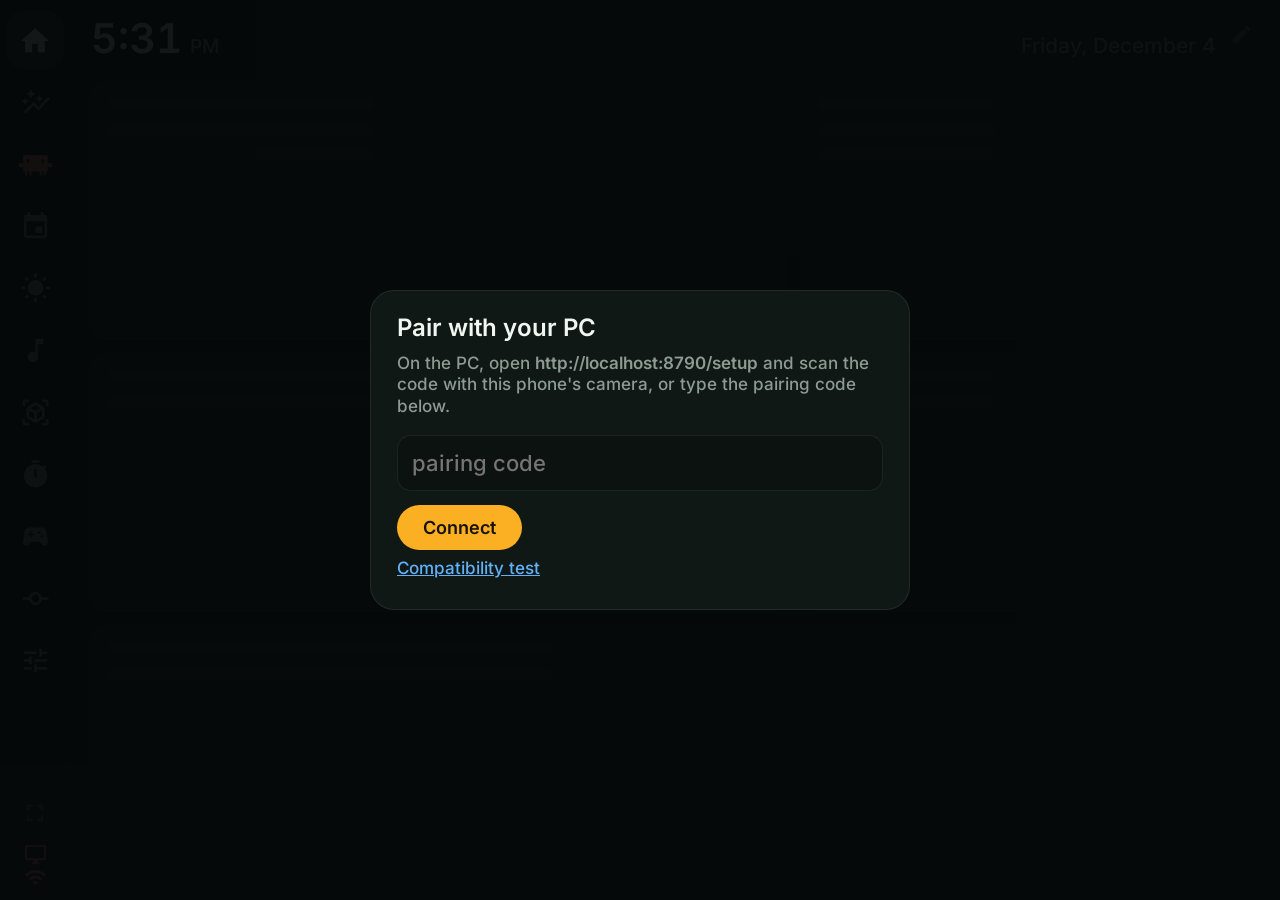
<file: companion/deskhub/web/index.html>
<!doctype html>
<html lang="en">
<head>
<meta charset="utf-8">
<title>DeskHub</title>
<meta name="viewport" content="width=device-width, initial-scale=1, maximum-scale=1, user-scalable=no">
<meta name="mobile-web-app-capable" content="yes">
<meta name="theme-color" content="#080b0c">
<link rel="stylesheet" href="app.css">
</head>
<body data-nav="left" class="motion-full">
<div id="app">
  <nav id="nav">
    <div id="navbtns"><div id="pill"></div></div>
    <button id="fsbtn" aria-label="Fullscreen"><span class="mi">fullscreen</span></button>
    <div id="link" class="connecting"><span class="mi">desktop_windows</span><span class="mi">wifi</span></div>
  </nav>
  <main id="stage"></main>

  <div id="toast"><span class="spin"></span><span id="toast-text">Connecting</span></div>

  <div id="alertcard">
    <div class="logo-tile" id="alert-logo"></div>
    <div class="grow"><div class="cap" id="alert-project" style="color:var(--amber);letter-spacing:.04em;text-transform:none;font-size:.78rem"></div>
      <div id="alert-title" class="ell" style="font-size:1rem;font-weight:500"></div></div>
    <button class="cbtn" id="alert-dismiss" aria-label="Dismiss"><span class="mi">close</span></button>
    <button class="cbtn amber" id="alert-focus" aria-label="Show on the PC"><span class="mi">open_in_new</span></button>
  </div>

  <div id="pair" class="overlay">
    <div class="box">
      <h2>Pair with your PC</h2>
      <p id="pair-text">On the PC, open <b>http://localhost:8790/setup</b> and scan the code with this phone's camera,
        or type the pairing code below.</p>
      <input id="pair-code" type="text" autocomplete="off" autocapitalize="off" spellcheck="false" placeholder="pairing code">
      <button id="pair-go" class="btn">Connect</button>
      <p><a href="compat">Compatibility test</a></p>
    </div>
  </div>
  <div id="fsask" class="overlay top">
    <div class="box">
      <h2>Use fullscreen?</h2>
      <p>The browser's address bar takes space from the dashboard. Fullscreen gives every card its full size.</p>
      <div class="link-row">
        <button id="fsask-go" class="btn">Go fullscreen</button>
        <button id="fsask-later" class="btn ghost">Not now</button>
        <button id="fsask-never" class="btn ghost">Don't ask again</button>
      </div>
    </div>
  </div>
  <div id="sleep" class="overlay"><div id="sleep-clock"></div></div>
  <div id="boot"><div class="boot-ring"></div><div class="boot-word">DESKHUB</div><div class="boot-text" id="boot-text">Connecting to your PC</div></div>
  <div id="dim"></div>
</div>
<script src="ui.js"></script>
<script src="app.js"></script>
<script src="pages.js"></script>
<script src="devices.js"></script>
<script src="homeedit.js"></script>
<script>if (/[?&]demo=1/.test(location.search)) { document.write('<script src="demo.js"><\/script>'); }</script>
<script>DH.start();</script>
</body>
</html>
</file>
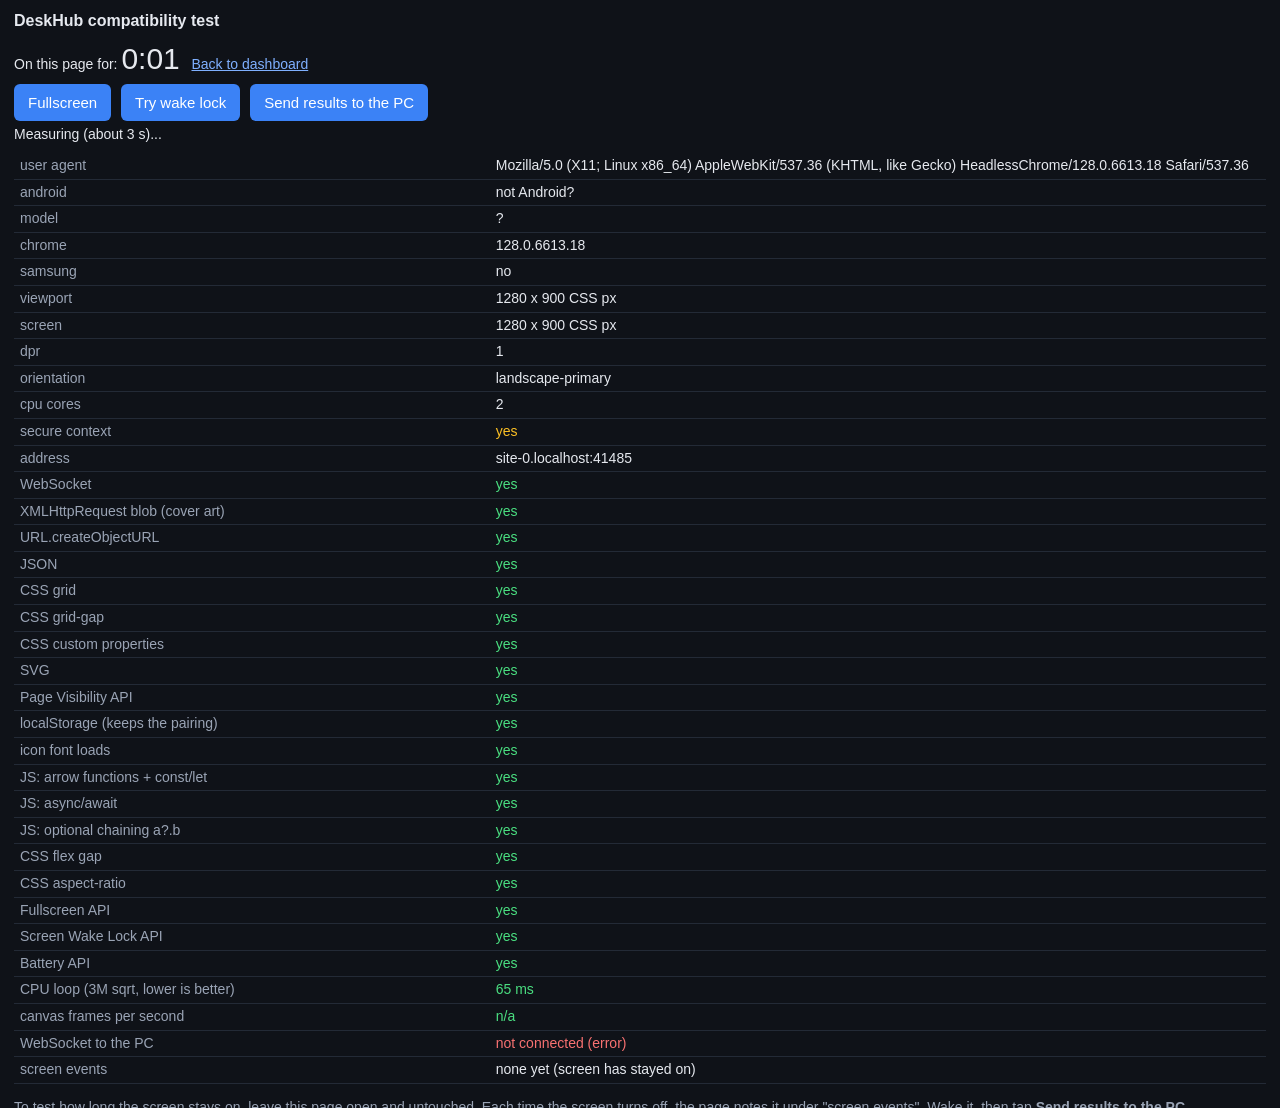
<file: companion/deskhub/web/compat.html>
<!doctype html>
<html lang="en">
<head>
<meta charset="utf-8">
<title>DeskHub compatibility test</title>
<meta name="viewport" content="width=device-width, initial-scale=1">
<style>
  @font-face { font-family: 'Material Icons'; src: url(fonts/MaterialIcons-Regular.ttf) format('truetype'); }
  html, body { margin: 0; background: #0f1218; color: #e6e9ef; font: 14px/1.4 sans-serif; }
  body { padding: 10px 14px 30px; }
  h1 { font-size: 16px; margin: 0 0 6px; }
  button { font-size: 15px; padding: 10px 14px; margin: 4px 6px 4px 0; border: 0; border-radius: 6px; background: #3b82f6; color: #fff; }
  table { border-collapse: collapse; width: 100%; margin-top: 8px; }
  td { padding: 3px 6px; border-bottom: 1px solid #232a36; vertical-align: top; word-break: break-word; }
  td:first-child { color: #9aa4b5; width: 38%; }
  .ok { color: #4ade80; } .no { color: #f87171; } .meh { color: #fbbf24; }
  #big { font-size: 30px; font-variant-numeric: tabular-nums; }
  a { color: #7fb0ff; }
</style>
</head>
<body>
<h1>DeskHub compatibility test</h1>
<div>On this page for: <span id="big">0:00</span> &nbsp; <a href="/">Back to dashboard</a></div>
<div>
  <button id="fs">Fullscreen</button>
  <button id="wl">Try wake lock</button>
  <button id="send">Send results to the PC</button>
</div>
<div id="status">Starting...</div>
<table id="out"></table>
<p style="color:#9aa4b5">To test how long the screen stays on, leave this page open and untouched. Each time the screen
turns off, the page notes it under "screen events". Wake it, then tap <b>Send results to the PC</b>.</p>
<span id="icon" style="font-family:'Material Icons';font-size:24px;position:absolute;left:-999px">home</span>

<script>
// ES5 only on purpose: this page has to run on very old browsers to tell you they are old.
(function () {
  var report = {}, rows = [], cpuMs = null, fps = null, t0 = Date.now(), vis = [];
  var ws = { opened: false, msgs: 0, first: '', maxGap: 0, last: 0, closes: 0, denied: false, authed: false, err: '' };
  var ua = navigator.userAgent;
  function m(re) { var r = re.exec(ua); return r ? r[1] : null; }
  function add(k, v, cls) { report[k] = v; rows.push([k, String(v), cls || '']); }
  function can(code) { try { new Function(code); return true; } catch (e) { return false; } }
  function css(p, v) { return !!(window.CSS && CSS.supports && CSS.supports(p, v)); }
  function yn(k, ok, important) { add(k, ok ? 'yes' : 'NO', ok ? 'ok' : (important ? 'no' : 'meh')); }
  function esc(s) { return s.replace(/&/g, '&amp;').replace(/</g, '&lt;'); }
  function status(t) { document.getElementById('status').textContent = t; }
  function token() { try { return localStorage.getItem('dh_token') || ''; } catch (e) { return ''; } }

  var iconOk = null;
  try {
    if (document.fonts && document.fonts.load) {
      document.fonts.load('24px "Material Icons"').then(function (f) { iconOk = f.length > 0; collect(); render(); },
                                                         function () { iconOk = false; collect(); render(); });
    }
  } catch (e) { iconOk = false; }

  function collect() {
    rows = []; report = {};
    add('user agent', ua);
    add('android', m(/Android ([\d.]+)/) || 'not Android?');
    add('model', m(/; (SM-[A-Z0-9]+)/) || m(/; ([^;)]+) Build/) || '?');
    add('chrome', m(/Chrome\/([\d.]+)/) || 'none');
    add('samsung', m(/SamsungBrowser\/([\d.]+)/) || 'no');
    add('viewport', window.innerWidth + ' x ' + window.innerHeight + ' CSS px');
    add('screen', screen.width + ' x ' + screen.height + ' CSS px');
    add('dpr', window.devicePixelRatio);
    add('orientation', (screen.orientation && screen.orientation.type) || (window.innerWidth > window.innerHeight ? 'landscape' : 'portrait'));
    add('cpu cores', navigator.hardwareConcurrency || '?');
    add('secure context', window.isSecureContext ? 'yes' : 'no (normal over http)', 'meh');
    add('address', location.host);

    yn('WebSocket', 'WebSocket' in window, true);
    yn('XMLHttpRequest blob (cover art)', (function () { try { var x = new XMLHttpRequest(); x.responseType = 'blob'; return x.responseType === 'blob'; } catch (e) { return false; } })(), true);
    yn('URL.createObjectURL', !!((window.URL || window.webkitURL) && (window.URL || window.webkitURL).createObjectURL), true);
    yn('JSON', 'JSON' in window, true);
    yn('CSS grid', css('display', 'grid'), true);
    yn('CSS grid-gap', css('grid-gap', '4px'), true);
    yn('CSS custom properties', css('--a', '1'), true);
    yn('SVG', !!document.createElementNS && !!document.createElementNS('http://www.w3.org/2000/svg', 'svg').createSVGRect, true);
    yn('Page Visibility API', typeof document.hidden !== 'undefined', true);
    yn('localStorage (keeps the pairing)', (function () { try { localStorage.setItem('p', '1'); return true; } catch (e) { return false; } })(), true);
    if (iconOk !== null) { yn('icon font loads', iconOk, true); }
    yn('JS: arrow functions + const/let', can('const f = (a) => a; let b = 1;'), false);
    yn('JS: async/await', can('async function f(){ await 1; }'), false);
    yn('JS: optional chaining a?.b', can('var a = {}; return a?.b;'), false);
    yn('CSS flex gap', css('gap', '4px'), false);
    yn('CSS aspect-ratio', css('aspect-ratio', '1 / 1'), false);
    yn('Fullscreen API', !!(document.documentElement.requestFullscreen || document.documentElement.webkitRequestFullscreen), false);
    yn('Screen Wake Lock API', 'wakeLock' in navigator, false);
    yn('Battery API', 'getBattery' in navigator, false);
    if (cpuMs !== null) {
      add('CPU loop (3M sqrt, lower is better)', cpuMs + ' ms', cpuMs > 1500 ? 'meh' : 'ok');
      add('canvas frames per second', fps === null ? 'n/a' : fps, fps !== null && fps < 20 ? 'meh' : 'ok');
    }
    add('WebSocket to the PC', ws.opened ? (ws.authed ? 'works, paired, ' + ws.msgs + ' messages, longest gap ' + ws.maxGap + ' ms'
                                                        : ws.denied ? 'works, but not paired (open the pairing address first)' : 'connected')
                                         : 'not connected ' + ws.err, ws.opened ? 'ok' : 'no');
    add('screen events', vis.length ? vis.join(' | ') : 'none yet (screen has stayed on)');
    report.websocket = { opened: ws.opened, authed: ws.authed, denied: ws.denied, messages: ws.msgs, longestGapMs: ws.maxGap };
    report.screenEvents = vis; report.secondsOnPage = Math.round((Date.now() - t0) / 1000);
    if (cpuMs !== null) { report.cpuLoopMs = cpuMs; report.canvasFps = fps; }
  }
  function render() {
    var html = '';
    for (var i = 0; i < rows.length; i++) { html += '<tr><td>' + esc(rows[i][0]) + '</td><td class="' + rows[i][2] + '">' + esc(rows[i][1]) + '</td></tr>'; }
    document.getElementById('out').innerHTML = html;
  }

  function cpuBench() { var t = Date.now(), x = 0; for (var i = 0; i < 3000000; i++) { x += Math.sqrt(i) % 3; } return Date.now() - t; }
  function fpsBench(done) {
    var raf = window.requestAnimationFrame || window.webkitRequestAnimationFrame;
    if (!raf) { done(null); return; }
    var c = document.createElement('canvas'); c.width = 380; c.height = 180;
    var g = c.getContext('2d'), n = 0, s = Date.now();
    (function tick() {
      g.fillStyle = '#123'; g.fillRect(0, 0, 380, 180); g.fillStyle = '#4ade80'; g.fillRect((n * 7) % 340, 40, 40, 40); n++;
      if (Date.now() - s < 2000) { raf(tick); } else { done(Math.round(n / 2)); }
    })();
  }

  function connectWs() {
    if (!('WebSocket' in window)) { return; }
    var s;
    try { s = new WebSocket('ws://' + location.host + '/ws'); } catch (e) { ws.err = String(e); return; }
    s.onopen = function () { ws.opened = true; ws.last = Date.now(); s.send(JSON.stringify({ type: 'hello', token: token(), mode: 'normal' })); };
    s.onmessage = function (ev) {
      var now = Date.now(); if (ws.last && now - ws.last > ws.maxGap) { ws.maxGap = now - ws.last; } ws.last = now; ws.msgs++;
      try { var d = JSON.parse(ev.data); if (!ws.first) { ws.first = d.type; } if (d.type === 'hello_ok') { ws.authed = true; } if (d.type === 'hello_denied') { ws.denied = true; } } catch (e) { /* ignore */ }
    };
    s.onclose = function () { ws.closes++; if (!ws.denied) { setTimeout(connectWs, 3000); } };
    s.onerror = function () { ws.err = '(error)'; };
  }

  document.addEventListener('visibilitychange', function () {
    vis.push((document.hidden ? 'screen off/hidden' : 'back') + ' after ' + Math.round((Date.now() - t0) / 1000) + ' s');
  });

  function post() {
    collect();
    var x = new XMLHttpRequest();
    x.open('POST', '/api/report'); x.setRequestHeader('Content-Type', 'application/json');
    x.onload = function () { status(x.status === 200 ? 'Results sent to the PC (see its Diagnostics page).' : 'The PC answered ' + x.status); };
    x.onerror = function () { status('Could not reach the PC to send the results.'); };
    x.send(JSON.stringify(report));
  }

  setInterval(function () {
    var s = Math.round((Date.now() - t0) / 1000);
    document.getElementById('big').textContent = Math.floor(s / 60) + ':' + (s % 60 < 10 ? '0' : '') + (s % 60);
    if (s % 5 === 0) { collect(); render(); }
  }, 1000);
  document.getElementById('fs').onclick = function () { var e = document.documentElement; (e.requestFullscreen || e.webkitRequestFullscreen || function () {}).call(e); };
  document.getElementById('wl').onclick = function () {
    if (!navigator.wakeLock) { status('Wake lock is not available here (normal over plain http).'); return; }
    navigator.wakeLock.request('screen').then(function () { status('Wake lock granted'); }, function (e) { status('Wake lock refused: ' + e); });
  };
  document.getElementById('send').onclick = post;

  collect(); render(); connectWs(); status('Measuring (about 3 s)...');
  setTimeout(function () {
    cpuMs = cpuBench();
    fpsBench(function (f) { fps = f; collect(); render(); status('Done. Sending results to the PC in a few seconds...'); setTimeout(post, 5000); });
  }, 300);
  window.addEventListener('resize', function () { collect(); render(); });
})();
</script>
</body>
</html>
</file>
<file: companion/deskhub/web/app.css>
/* DeskHub display. Conservative CSS for old Android WebViews (grid-gap, no flex gap, no inset).
   Smoothness rules: animate transform and opacity; width and stroke only on tiny elements; never blur or shadow. */
@font-face { font-family: 'Inter'; font-weight: 500; font-style: normal; src: url(fonts/Inter-Medium.ttf) format('truetype'); }
@font-face { font-family: 'Inter'; font-weight: 600; font-style: normal; src: url(fonts/Inter-SemiBold.ttf) format('truetype'); }
@font-face { font-family: 'Material Icons'; font-style: normal; font-weight: 400; src: url(fonts/MaterialIcons-Regular.ttf) format('truetype'); }
.mi {
  font-family: 'Material Icons'; font-weight: normal; font-style: normal; font-size: 1.6rem; line-height: 1; letter-spacing: normal;
  text-transform: none; display: inline-block; white-space: nowrap; word-wrap: normal; -webkit-font-feature-settings: 'liga';
  font-feature-settings: 'liga'; -webkit-font-smoothing: antialiased; flex: none;
}
:root {
  --bg: #080b0c; --rail: #0a0d0e; --card: #101816; --card2: #17211e; --line: rgba(255, 255, 255, .075); --track: #1d2723;
  --text: #f2f6f3; --muted: #8d9b94; --faint: #5d6b65;
  --amber: #fbb024; --green: #34d58a; --red: #ff6b6b; --blue: #62b0f5; --teal: #5fd3c0; --purple: #b69cf7; --pink: #f08ec9;
  --claude: #d97757; --codex: #10a37f; --ease: cubic-bezier(.16, 1, .3, 1); --soft: cubic-bezier(.4, 0, .2, 1);
}
* { box-sizing: border-box; -webkit-tap-highlight-color: transparent; }
html { font-size: clamp(11px, 3.9vmin, 20px); }
html, body { height: 100%; margin: 0; overflow: hidden; background: var(--bg); color: var(--text);
  font-family: 'Inter', Roboto, 'Segoe UI', sans-serif; font-weight: 500; line-height: 1.25;
  -webkit-user-select: none; user-select: none; -webkit-text-size-adjust: 100%; }
a { color: var(--blue); }
button { font-family: inherit; font-weight: inherit; color: inherit; }

/* ---------------------------------------------------------------- type helpers */
.cap { font-size: .66rem; letter-spacing: .15em; text-transform: uppercase; color: var(--muted); font-weight: 500; white-space: nowrap; }
.num { font-weight: 600; font-variant-numeric: tabular-nums; line-height: 1; }
.muted { color: var(--muted); } .faint { color: var(--faint); }
.sub { font-size: .8rem; color: var(--muted); }
.ell { white-space: nowrap; overflow: hidden; text-overflow: ellipsis; }
.row { display: flex; align-items: center; } .grow { flex: 1; min-width: 0; }
.c-green { color: var(--green); } .c-amber { color: var(--amber); } .c-red { color: var(--red); } .c-blue { color: var(--blue); }
.c-teal { color: var(--teal); } .c-purple { color: var(--purple); } .c-pink { color: var(--pink); }
.scroll { overflow-y: auto; -webkit-overflow-scrolling: touch; scrollbar-width: none; }
.scroll::-webkit-scrollbar { display: none; }

/* ---------------------------------------------------------------- shell */
#app { display: flex; height: 100%; width: 100%; position: relative; }
body[data-nav="right"] #app { flex-direction: row-reverse; }
body[data-nav="bottom"] #app { flex-direction: column-reverse; }
#nav { position: relative; flex: none; display: flex; flex-direction: column; align-items: center; background: var(--rail);
  border-right: 1px solid var(--line); padding: .45rem .3rem; z-index: 5; }
body[data-nav="right"] #nav { border-right: 0; border-left: 1px solid var(--line); }
body[data-nav="bottom"] #nav { flex-direction: row; width: 100%; border-right: 0; border-top: 1px solid var(--line); padding: .3rem .5rem; }
#navbtns { position: relative; flex: 1; min-height: 0; min-width: 0; display: flex; flex-direction: column; align-items: center; overflow: auto;
  scrollbar-width: none; }
#navbtns::-webkit-scrollbar { display: none; }
body[data-nav="bottom"] #navbtns { flex-direction: row; justify-content: space-around; width: 100%; }
#pill { position: absolute; left: 0; top: 0; width: 2.9rem; height: 2.9rem; border-radius: .95rem; background: #1c2723; pointer-events: none;
  transform: translate3d(0, 0, 0); transition: transform .5s var(--ease), width .5s var(--ease), height .5s var(--ease), opacity .3s; will-change: transform; }
/* The buttons share the rail's height, so any number of pages fits without scrolling. */
.nbtn { position: relative; flex: 1 1 0; min-height: 0; max-height: 2.9rem; width: 2.9rem; margin: .1rem 0; border: 0; background: none; border-radius: .95rem;
  display: flex; align-items: center; justify-content: center; color: #8e9c95; padding: 0; z-index: 1; transition: color .3s, transform .18s var(--soft); }
body[data-nav="bottom"] .nbtn { margin: 0 .05rem; width: auto; max-width: 3.5rem; height: 2.9rem; max-height: none; }
.nbtn .mi { font-size: 1.55rem; transition: transform .3s var(--ease); }
body[data-nav="left"] .nbtn .mi, body[data-nav="right"] .nbtn .mi { font-size: min(1.55rem, 5vh); }
.nbtn.on { color: #fff; }
.nbtn.on .mi { transform: scale(1.1); }
.nbtn:active { transform: scale(.88); }
.nbtn .logo { width: 1.65rem; height: 1.65rem; }
body[data-nav="left"] .nbtn .logo, body[data-nav="right"] .nbtn .logo { width: min(1.65rem, 5.4vh); height: min(1.65rem, 5.4vh); }
.nbtn .badge { position: absolute; top: .35rem; right: .5rem; width: .5rem; height: .5rem; border-radius: 50%; background: var(--amber);
  transform: scale(0); transition: transform .35s var(--ease); }
.nbtn .badge.on { transform: scale(1); }
.nbtn .navlabel { position: absolute; bottom: .12rem; font-size: .5rem; color: var(--amber); }
#link { flex: none; display: flex; flex-direction: column; align-items: center; padding: .3rem 0 .1rem; color: var(--faint); transition: color .4s; }
#link .mi { font-size: 1.15rem; }
body[data-nav="bottom"] #link { flex-direction: row; padding: 0 .2rem 0 .5rem; }
#link.online { color: var(--green); } #link.connecting, #link.paused { color: var(--amber); } #link.offline, #link.denied, #link.pair { color: var(--red); }
#link.connecting .mi:last-child { animation: blink 1.1s ease-in-out infinite; }
@keyframes blink { 50% { opacity: .25; } }

#stage { position: relative; flex: 1; min-width: 0; min-height: 0; overflow: hidden; }
.page { position: absolute; top: 0; left: 0; right: 0; bottom: 0; padding: .8rem .9rem; overflow: hidden; opacity: 0; visibility: hidden;
  transform: translate3d(var(--dx, 0), .5rem, 0) scale(.985); pointer-events: none;
  transition: opacity .16s var(--soft), transform .22s var(--soft), visibility 0s linear .22s; }
.page.on { opacity: 1; visibility: visible; transform: none; pointer-events: auto;
  transition: opacity .34s var(--soft), transform .5s var(--ease), visibility 0s; will-change: transform, opacity; }
.page.on.settled { will-change: auto; }

/* staggered entrance of cards when a page opens */
.motion-full .page.on .rise { animation: rise .6s var(--ease) both; animation-delay: calc(var(--i, 0) * 55ms + 60ms); }
@keyframes rise { from { opacity: 0; transform: translate3d(0, 1rem, 0) scale(.97); } to { opacity: 1; transform: none; } }
.motion-min .page.on .rise { animation: fade .25s var(--soft) both; }
@keyframes fade { from { opacity: 0; } to { opacity: 1; } }

/* ---------------------------------------------------------------- cards and loading skeleton */
.card { position: relative; background: var(--card); border: 1px solid var(--line); border-radius: 1.05rem; padding: .75rem .9rem;
  min-width: 0; min-height: 0; overflow: hidden; }
.card > * { transition: opacity .45s var(--soft); }
.card.is-loading > * { opacity: 0; }
.card.is-loading::before { content: ''; position: absolute; left: .9rem; top: .85rem; width: 38%; height: .55rem; border-radius: .3rem;
  background: rgba(255, 255, 255, .06); box-shadow: 0 1.35rem 0 0 rgba(255, 255, 255, .045), 0 2.5rem 0 0 rgba(255, 255, 255, .03); }
.card.is-loading::after { content: ''; position: absolute; top: 0; left: 0; right: 0; bottom: 0;
  background: linear-gradient(100deg, transparent 25%, rgba(255, 255, 255, .06) 50%, transparent 75%);
  transform: translate3d(-100%, 0, 0); animation: shimmer 1.5s var(--soft) infinite; }
@keyframes shimmer { to { transform: translate3d(100%, 0, 0); } }

/* ---------------------------------------------------------------- bars, rings, buttons */
.bar { height: .42rem; border-radius: .3rem; background: var(--track); overflow: hidden; }
.bar-fill { height: 100%; width: 0; border-radius: .3rem; background: var(--green); transition: width .8s var(--ease), background-color .5s; }
.ring { position: relative; }
.ring-svg { display: block; width: 100%; height: 100%; }
.ring-track { stroke: var(--track); }
.ring-prog { stroke: var(--amber); transition: stroke-dasharray .9s var(--ease), stroke .5s; }
.ring-center { position: absolute; top: 0; left: 0; right: 0; bottom: 0; display: flex; flex-direction: column; align-items: center; justify-content: center; text-align: center; }

.seg { position: relative; display: inline-flex; background: #0e1513; border: 1px solid var(--line); border-radius: 1.2rem; padding: .18rem; }
.seg-thumb { position: absolute; top: .18rem; left: .18rem; bottom: .18rem; width: 50%; border-radius: 1rem; background: var(--amber);
  transition: transform .5s var(--ease); will-change: transform; }
.seg-btn { position: relative; z-index: 1; min-width: 4.6rem; padding: .42rem 1rem; border: 0; background: none; font-size: .85rem; color: var(--muted);
  transition: color .3s; }
.seg-btn.on { color: #111; font-weight: 600; }
.seg-wide { display: flex; } .seg-wide .seg-btn { flex: 1; }

.btn { border: 0; border-radius: 1.6rem; background: var(--amber); color: #181308; font-weight: 600; font-size: .9rem; padding: .6rem 1.3rem;
  transition: transform .18s var(--soft), opacity .3s; }
.btn:active { transform: scale(.94); }
.btn.ghost { background: var(--card2); color: var(--text); border: 1px solid var(--line); }
.btn[disabled] { opacity: .45; }
.cbtn { flex: none; width: 3rem; height: 3rem; border-radius: 50%; border: 1px solid var(--line); background: var(--card2); color: var(--text);
  display: flex; align-items: center; justify-content: center; padding: 0; transition: transform .18s var(--soft), background-color .3s; }
.cbtn:active { transform: scale(.88); }
.cbtn.big { width: 3.8rem; height: 3.8rem; background: #f1f5f2; color: #111; border: 0; }
.cbtn.amber { background: var(--amber); color: #181308; border: 0; }
.cbtn .mi { font-size: 1.5rem; }
.cbtn.big .mi { font-size: 2rem; }
.chip { display: inline-block; font-size: .75rem; font-weight: 600; padding: .2rem .65rem; border-radius: 1rem; background: rgba(251, 176, 36, .18); color: var(--amber); }

/* ---------------------------------------------------------------- connection toast and boot screen */
#toast { position: absolute; top: .7rem; left: 50%; z-index: 30; display: flex; align-items: center; padding: .5rem .95rem .5rem .75rem;
  border-radius: 2rem; background: #17211e; border: 1px solid var(--line); font-size: .8rem; color: var(--text); pointer-events: none;
  transform: translate3d(-50%, -4rem, 0); opacity: 0; transition: transform .5s var(--ease), opacity .3s; }
#toast.on { transform: translate3d(-50%, 0, 0); opacity: 1; }
.spin { display: inline-block; width: .95rem; height: .95rem; margin-right: .55rem; border-radius: 50%; border: .16rem solid rgba(255, 255, 255, .15);
  border-top-color: var(--amber); animation: spin .8s linear infinite; }
@keyframes spin { to { transform: rotate(360deg); } }
#boot { position: absolute; top: 0; left: 0; right: 0; bottom: 0; z-index: 40; background: var(--bg); display: flex; flex-direction: column;
  align-items: center; justify-content: center; opacity: 1; transition: opacity .55s var(--soft), visibility 0s .55s; }
#boot.gone { opacity: 0; visibility: hidden; pointer-events: none; }
#boot .boot-ring { width: 4.2rem; height: 4.2rem; border-radius: 50%; border: .28rem solid rgba(255, 255, 255, .08); border-top-color: var(--amber);
  animation: spin 1s linear infinite; }
#boot .boot-word { margin-top: 1.1rem; font-weight: 600; letter-spacing: .08em; font-size: 1.1rem; }
#boot .boot-text { margin-top: .35rem; font-size: .8rem; color: var(--muted); transition: opacity .3s; }

/* ---------------------------------------------------------------- overlays: pairing, alert, sleep, dim */
.overlay { position: absolute; top: 0; left: 0; right: 0; bottom: 0; z-index: 35; display: flex; align-items: center; justify-content: center;
  background: rgba(6, 9, 10, .94); opacity: 0; visibility: hidden; transition: opacity .35s var(--soft), visibility 0s .35s; }
.overlay.on { opacity: 1; visibility: visible; transition: opacity .35s var(--soft), visibility 0s; }
.overlay .box { width: 82%; max-width: 27rem; background: var(--card); border: 1px solid var(--line); border-radius: 1.2rem; padding: 1.1rem 1.3rem;
  transform: translate3d(0, 1.2rem, 0) scale(.96); transition: transform .5s var(--ease); }
.overlay.on .box { transform: none; }
.overlay h2 { margin: 0 0 .5rem; font-size: 1.2rem; font-weight: 600; }
.overlay p { margin: .4rem 0; font-size: .85rem; color: var(--muted); }
.overlay.top { z-index: 38; }
#pair-code { width: 100%; font-size: 1.1rem; padding: .7rem; border-radius: .7rem; border: 1px solid var(--line); background: #0b1210; color: var(--text);
  -webkit-user-select: text; user-select: text; margin: .5rem 0 .7rem; font-family: inherit; }
#sleep { background: #000; z-index: 45; }
#sleep.off #sleep-clock { display: none; }
#sleep-clock { font-size: 4rem; font-weight: 500; color: #4b564f; font-variant-numeric: tabular-nums; }
#dim { position: absolute; top: 0; left: 0; right: 0; bottom: 0; background: #000; opacity: 0; pointer-events: none; z-index: 60; transition: opacity .4s; }
#alertcard { position: absolute; top: .7rem; right: .8rem; z-index: 32; width: min(24rem, 78%); display: flex; align-items: center; padding: .7rem .8rem;
  border-radius: 1.05rem; background: var(--card); border: 2px solid var(--amber); transform: translate3d(0, -150%, 0); opacity: 0;
  transition: transform .6s var(--ease), opacity .3s; pointer-events: none; }
#alertcard.on { transform: none; opacity: 1; pointer-events: auto; }
#alertcard .logo-tile { margin-right: .7rem; }
#alertcard .cbtn { width: 2.5rem; height: 2.5rem; margin-left: .45rem; }

/* ---------------------------------------------------------------- Home */
#top { display: flex; align-items: baseline; justify-content: space-between; padding: 0 .1rem .35rem; border-bottom: 1px solid var(--line); margin-bottom: .55rem; }
#clock { font-size: 2.05rem; font-weight: 600; font-variant-numeric: tabular-nums; line-height: 1.1; }
#clock .ap { font-size: .95rem; color: var(--muted); margin-left: .35rem; font-weight: 500; }
#date { font-size: 1.05rem; color: var(--muted); }
#page-home { display: flex; flex-direction: column; }
#grid { flex: 1; min-height: 0; display: grid; grid-gap: .6rem;
  grid-template-columns: repeat(var(--cols, 5), minmax(0, 1fr)); grid-template-rows: repeat(var(--rows, 3), minmax(0, 1fr)); }
.logo-tile { flex: none; width: 2.7rem; height: 2.7rem; border-radius: .75rem; background: rgba(217, 119, 87, .14); display: flex; align-items: center; justify-content: center; }
.logo-tile.codex { background: rgba(16, 163, 127, .16); }
.logo-claude path { fill: var(--claude); } .logo-codex path { fill: #e9efeb; }
.logo-tile .logo { width: 1.55rem; height: 1.55rem; }

.w-ai { display: flex; align-items: center; }
.w-ai .lims { flex: 1; min-width: 0; display: flex; margin-left: .8rem; }
.lim { flex: 1; min-width: 0; margin-right: .8rem; } .lim:last-child { margin-right: 0; }
.lim-head { display: flex; align-items: baseline; justify-content: space-between; margin-bottom: .3rem; }
.lim-pct { font-size: 1.15rem; font-weight: 600; font-variant-numeric: tabular-nums; }
.lim-note { margin-top: .3rem; font-size: .72rem; color: var(--muted); }
.w-weather { display: flex; align-items: center; }
.w-weather .mi { font-size: 3.6rem; margin-right: .7rem; transition: color .6s; }
.w-weather .t { font-size: 2.5rem; font-weight: 600; line-height: 1; font-variant-numeric: tabular-nums; }
.w-weather .d { font-size: .82rem; color: #c5d0ca; margin-top: .2rem; } .w-weather .hl { font-size: .78rem; color: var(--muted); }
.w-events .evrow { display: flex; margin-top: .45rem; } .w-events .evrow:first-of-type { margin-top: .3rem; }
.evbar { flex: none; width: .22rem; border-radius: .2rem; margin-right: .65rem; background: var(--blue); }
.evt { font-size: 1.1rem; font-weight: 500; } .evs { font-size: .8rem; color: var(--muted); margin-top: .1rem; }
.w-media { display: flex; align-items: center; position: relative; }
.cover { position: relative; flex: none; width: 4rem; height: 4rem; border-radius: .7rem; background: var(--card2); overflow: hidden; margin-right: .8rem; }
.cover img { position: absolute; top: 0; left: 0; width: 100%; height: 100%; object-fit: cover; opacity: 0; transition: opacity .6s var(--soft); }
.cover img.on { opacity: 1; }
.cover .mi { position: absolute; top: 50%; left: 50%; transform: translate(-50%, -50%); font-size: 1.8rem; color: var(--faint); }
.w-media .cbtn { position: absolute; right: .1rem; bottom: .1rem; width: 2.4rem; height: 2.4rem; background: #232d2a; }
.srow { display: flex; align-items: center; margin-top: .42rem; } .srow:first-of-type { margin-top: 0; }
.srow .lab { width: 2.6rem; font-size: .85rem; color: #d0dad4; } .srow .bar { flex: 1; margin: 0 .7rem; } .srow .val { width: 2.9rem; text-align: right; font-size: .85rem; font-variant-numeric: tabular-nums; }
.w-github { display: flex; align-items: center; }
.w-github .heat { flex: 1; min-width: 0; height: 100%; }
.w-github .side { flex: none; margin-left: .9rem; }
.heat-svg { width: 100%; height: 100%; display: block; }

/* ---------------------------------------------------------------- AI page (Claude and Codex look the same, only colours differ) */
.prov-claude { --prov: var(--claude); } .prov-codex { --prov: var(--codex); }
.ai-page { height: 100%; display: flex; flex-direction: column; }
.ai-top { flex: none; display: grid; grid-gap: .6rem; grid-template-columns: 1fr 1fr 1fr; }
.ai-top .card { padding: .7rem .85rem; }
.big-pct { font-size: 2.1rem; font-weight: 600; margin: .45rem 0 .5rem; font-variant-numeric: tabular-nums; line-height: 1; transition: color .6s; }
.ai-note { margin-top: .45rem; font-size: .85rem; color: #dbe4de; }
.kvs { margin-top: .35rem; } .kvs div { display: flex; justify-content: space-between; font-size: .88rem; line-height: 1.55; } .kvs span:first-child { color: var(--muted); }
.kvs span:last-child { font-weight: 600; font-variant-numeric: tabular-nums; }
.ai-bottom { flex: 1; min-height: 0; margin-top: .6rem; display: flex; }
.ai-chart { flex: 1.45; min-width: 0; display: flex; flex-direction: column; margin-right: .6rem; }
.ai-chart .head { display: flex; justify-content: space-between; align-items: baseline; }
.days { flex: 1; min-height: 0; display: flex; align-items: flex-end; margin-top: .5rem; }
.day { flex: 1; min-width: 0; height: 100%; display: flex; flex-direction: column; justify-content: flex-end; align-items: center; margin: 0 .22rem; }
.day .col { width: 100%; max-width: 3.2rem; min-height: .2rem; border-radius: .35rem .35rem .15rem .15rem; background: var(--prov); height: 0; transition: height .9s var(--ease); }
.day .lbl { margin-top: .4rem; font-size: .7rem; color: var(--muted); white-space: nowrap; }
.ai-models { flex: 1; min-width: 0; }
.mrow { margin-top: .5rem; } .mrow .top { display: flex; justify-content: space-between; font-size: .88rem; } .mrow .top span:last-child { font-variant-numeric: tabular-nums; }
.mrow .bar { margin-top: .22rem; height: .3rem; } .mrow .bar-fill { background: var(--prov); }
.ai-page .nodata { font-size: .8rem; color: var(--muted); margin-top: .3rem; }

/* ---------------------------------------------------------------- Stats (PC and Internet) */
.stats-page { height: 100%; display: flex; flex-direction: column; }
.stats-view { position: relative; flex: 1; min-height: 0; margin-top: .6rem; }
.sview { position: absolute; top: 0; left: 0; right: 0; bottom: 0; display: flex; flex-direction: column; opacity: 0; visibility: hidden;
  transform: translate3d(0, .5rem, 0); transition: opacity .25s, transform .4s var(--ease), visibility 0s .25s; }
.sview.on { opacity: 1; visibility: visible; transform: none; transition: opacity .3s, transform .5s var(--ease), visibility 0s; }
.gauges { flex: none; display: grid; grid-gap: .6rem; grid-template-columns: repeat(4, minmax(0, 1fr)); }
.gauge { display: flex; flex-direction: column; align-items: center; padding: .55rem .4rem .5rem; }
.gauge .ring { width: 78%; max-width: 6.5rem; }
.gauge .ring .num { font-size: 1.45rem; }
.gauge .name { margin-top: .1rem; font-size: 1rem; } .gauge .sub { font-size: .72rem; }
.chart-card { flex: 1; min-height: 0; margin-top: .6rem; display: flex; flex-direction: column; }
.chart-card .head { display: flex; justify-content: space-between; align-items: center; }
.legend { margin-left: .9rem; font-size: .78rem; color: var(--muted); } .legend i { display: inline-block; width: .4rem; height: .4rem; border-radius: 50%; margin-right: .3rem; vertical-align: middle; }
.chart-card .plot { position: relative; flex: 1; min-height: 0; margin: .4rem 0; }
.plot svg { position: absolute; top: 0; left: 0; width: 100%; height: 100%; }
.plot .grid-line { stroke: rgba(255, 255, 255, .07); stroke-width: 1; vector-effect: non-scaling-stroke; }
.plot .line { fill: none; stroke-width: 2.2; vector-effect: non-scaling-stroke; stroke-linecap: round; stroke-linejoin: round; }
.chart-card .foot { display: flex; justify-content: space-between; font-size: .75rem; color: var(--muted); }
.net-top { flex: none; display: grid; grid-gap: .6rem; grid-template-columns: 1fr 1fr 1fr; }
.net-top .big { font-size: 2.4rem; font-weight: 600; margin: .35rem 0 .3rem; line-height: 1; font-variant-numeric: tabular-nums; }
.net-top .big small { font-size: 1.1rem; font-weight: 500; }
.speed { flex: none; margin-top: .6rem; display: flex; align-items: center; }
.speed .big { font-size: 1.9rem; font-weight: 600; font-variant-numeric: tabular-nums; }

/* ---------------------------------------------------------------- Calendar */
.cal-title { font-size: 1.5rem; font-weight: 600; margin: .1rem 0 .2rem; }
.cal-day { margin: .8rem 0 .4rem; font-size: .85rem; font-weight: 600; letter-spacing: .02em; }
.cal-ev { display: flex; align-items: center; padding: .55rem .8rem; margin-bottom: .5rem; }
.cal-ev .bar-v { flex: none; align-self: stretch; width: .22rem; border-radius: .2rem; margin-right: .75rem; }
.cal-ev .when { flex: none; width: 4.9rem; font-size: .8rem; color: var(--muted); line-height: 1.35; }
.cal-ev .what { font-size: 1.05rem; } .cal-ev .where { font-size: .75rem; color: var(--muted); margin-top: .1rem; }
.cal-empty { margin-top: .9rem; font-size: .88rem; color: var(--muted); }

/* ---------------------------------------------------------------- Weather */
.wx-page { height: 100%; display: flex; flex-direction: column; }
.wx-now { flex: none; display: flex; align-items: center; padding: .6rem 1rem; }
.wx-now .big-i { font-size: 4.6rem; margin-right: 1rem; transition: color .6s; }
.wx-now .t { font-size: 3.1rem; font-weight: 600; line-height: 1; font-variant-numeric: tabular-nums; }
.wx-now .c { font-size: 1.1rem; margin-top: .25rem; } .wx-now .p { font-size: .8rem; color: var(--muted); }
.wx-now .side { margin-left: auto; text-align: right; font-size: .9rem; line-height: 1.55; } .wx-now .upd { font-size: .7rem; color: var(--faint); }
.wx-hours { flex: none; margin-top: .6rem; padding: .55rem .2rem; display: flex; overflow-x: auto; scrollbar-width: none; }
.wx-hours::-webkit-scrollbar { display: none; }
.wx-hour { flex: none; width: 4.1rem; text-align: center; font-size: .95rem; } .wx-hour .h { font-size: .78rem; color: var(--muted); }
.wx-hour .mi { display: block; margin: .3rem auto; font-size: 1.5rem; }
.wx-days { flex: 1; min-height: 0; margin-top: .6rem; display: flex; align-items: center; justify-content: space-around; padding: .5rem .3rem; }
.wx-day { flex: 1; min-width: 0; text-align: center; font-size: .9rem; } .wx-day .d { font-size: .88rem; color: var(--muted); }
.wx-day .mi { display: block; margin: .3rem auto; font-size: 1.6rem; } .wx-day .pr { font-size: .75rem; color: var(--blue); min-height: 1em; }

/* ---------------------------------------------------------------- Media */
.media-page { height: 100%; display: flex; align-items: center; }
.media-art { position: relative; flex: none; height: 100%; max-height: 17rem; aspect-ratio: 1; width: auto; border-radius: 1.4rem; background: var(--card2); overflow: hidden; margin-right: 1.6rem;
  transform: scale(1); transition: transform .6s var(--ease); }
.media-art.paused { transform: scale(.94); }
.media-art img { position: absolute; top: 0; left: 0; width: 100%; height: 100%; object-fit: cover; opacity: 0; transition: opacity .7s var(--soft); }
.media-art img.on { opacity: 1; }
.media-art .mi { position: absolute; top: 50%; left: 50%; transform: translate(-50%, -50%); font-size: 4rem; color: var(--faint); }
.media-info { flex: 1; min-width: 0; }
.media-src { font-size: .8rem; letter-spacing: .1em; text-transform: uppercase; color: var(--amber); }
.media-title { font-size: 1.7rem; font-weight: 600; margin: .35rem 0 .2rem; line-height: 1.15; display: -webkit-box; -webkit-line-clamp: 2; -webkit-box-orient: vertical; overflow: hidden; }
.media-artist { font-size: 1.15rem; } .media-album { font-size: .9rem; color: var(--muted); margin-top: .15rem; }
.seekbar { position: relative; margin: 1.1rem 0 .3rem; height: 1.2rem; display: flex; align-items: center; }
.seekbar .bar { flex: 1; height: .22rem; background: rgba(255, 255, 255, .08); } .seekbar .bar-fill { background: #f1f5f2; transition: width 1s linear; }
.seekbar .knob { position: absolute; left: 0; top: 50%; width: .9rem; height: .9rem; margin: -.45rem 0 0 -.45rem; border-radius: 50%; background: #f1f5f2; transition: left 1s linear; }
.times { display: flex; justify-content: space-between; font-size: .75rem; color: var(--muted); font-variant-numeric: tabular-nums; }
.ctrls { display: flex; align-items: center; justify-content: center; margin-top: .8rem; } .ctrls .cbtn { margin: 0 .55rem; }

/* ---------------------------------------------------------------- Shortcut keys */
.keys { display: grid; grid-gap: .6rem; grid-template-columns: repeat(4, minmax(0, 1fr)); align-content: start; padding-bottom: .5rem; }
.key { position: relative; border: 1px solid var(--line); border-radius: 1.05rem; background: var(--card); min-height: 6.4rem; display: flex; flex-direction: column;
  align-items: center; justify-content: space-between; padding: .9rem .4rem .6rem; transition: transform .2s var(--soft), background-color .3s, border-color .3s; }
.key .mi { font-size: 2.6rem; margin-top: .25rem; transition: transform .3s var(--ease); }
.key .nm { font-size: .95rem; }
.key:active { transform: scale(.94); background: var(--card2); } .key:active .mi { transform: scale(1.12); }
.key.lit { border-color: var(--amber); background: rgba(251, 176, 36, .09); }
.key.pulse { animation: pulse .5s var(--ease); }
@keyframes pulse { 40% { transform: scale(.93); background: var(--card2); } }

/* ---------------------------------------------------------------- Timer */
.timer-page { height: 100%; display: flex; }
.timer-main { flex: 1.5; min-width: 0; display: flex; align-items: center; justify-content: center; margin-right: .6rem; }
.timer-main .ring { height: 100%; max-height: 17rem; aspect-ratio: 1; }
.timer-main .ring .ring-prog { stroke: var(--amber); transition: stroke-dasharray 1s linear, stroke .4s; }
.timer-main .ring-center .num { font-size: 3rem; } .timer-main .ring-center .st { margin-top: .5rem; color: var(--muted); font-size: .95rem; }
.timer-side { flex: 1; min-width: 0; display: flex; flex-direction: column; }
.presets { flex: 1; min-height: 0; margin-top: .6rem; display: grid; grid-gap: .5rem; grid-template-columns: 1fr 1fr; align-content: start; }
.preset { border: 1px solid transparent; border-radius: .8rem; background: var(--card2); font-size: 1.1rem; padding: .65rem 0; color: #cfd9d3; transition: border-color .3s, color .3s, transform .18s var(--soft); }
.preset:active { transform: scale(.93); } .preset.on { border-color: var(--amber); color: #fff; }
.timer-actions { flex: none; display: flex; align-items: center; justify-content: space-between; padding-top: .5rem; }
.timer-actions .cbtn.big { width: 3.9rem; height: 3.9rem; }

/* ---------------------------------------------------------------- Printer */
.prn-page { height: 100%; display: flex; flex-direction: column; }
.prn-head { flex: none; display: flex; align-items: center; margin-bottom: .6rem; }
.prn-head h1 { margin: 0 .7rem 0 0; font-size: 1.5rem; font-weight: 600; }
.prn-body { flex: 1; min-height: 0; display: flex; }
.prn-ring { flex: 1; min-width: 0; margin-right: .6rem; display: flex; flex-direction: column; align-items: center; justify-content: center; }
.prn-ring .ring { width: 62%; max-width: 12rem; } .prn-ring .ring .num { font-size: 2.3rem; } .prn-ring .done { margin-top: .6rem; font-size: 1rem; text-align: center; }
.prn-right { flex: 1.2; min-width: 0; display: flex; flex-direction: column; }
.prn-right .card { margin-bottom: .5rem; } .prn-right .card:last-child { margin-bottom: 0; }
.temps { display: flex; justify-content: space-between; } .temps > div { flex: 1; }
.temps .tl { display: flex; align-items: center; font-size: .82rem; color: #cfd9d3; } .temps .tl .mi { font-size: 1.1rem; margin-right: .3rem; }
.temps .tv { font-size: 1.8rem; font-weight: 600; margin-top: .3rem; font-variant-numeric: tabular-nums; } .temps .tt { font-size: .72rem; color: var(--muted); }
.fil { display: flex; justify-content: space-around; margin-top: .6rem; } .fil > div { text-align: center; font-size: .75rem; color: var(--muted); }
.fil .dot { width: 1.7rem; height: 1.7rem; border-radius: 50%; margin: 0 auto .3rem; border: 1px solid rgba(255, 255, 255, .25); box-shadow: 0 0 0 .18rem transparent; transition: box-shadow .4s; }
.fil .on .dot { box-shadow: 0 0 0 .18rem var(--card), 0 0 0 .3rem var(--amber); } .fil .on { color: #fff; }
.err { color: var(--red); font-size: .85rem; margin-top: .4rem; }

/* ---------------------------------------------------------------- Games */
.games-page { height: 100%; display: flex; flex-direction: column; }
.now-card { flex: none; display: flex; align-items: center; padding: .7rem .8rem; }
.now-card .hdr { position: relative; flex: none; width: 10rem; height: 4.7rem; border-radius: .5rem; background: var(--card2); overflow: hidden; margin-right: 1rem; }
.now-card img, .rec img { position: absolute; top: 0; left: 0; width: 100%; height: 100%; object-fit: cover; opacity: 0; transition: opacity .6s var(--soft); } .now-card img.on, .rec img.on { opacity: 1; }
.now-card .nm { font-size: 1.45rem; font-weight: 600; margin: .15rem 0; } .now-card .pf { font-size: 1.05rem; }
.rec-card { flex: 1; min-height: 0; margin-top: .6rem; display: flex; flex-direction: column; }
.rec-row { flex: 1; min-height: 0; display: flex; margin-top: .6rem; overflow-x: auto; scrollbar-width: none; } .rec-row::-webkit-scrollbar { display: none; }
.rec { position: relative; flex: none; width: 5.4rem; margin-right: .9rem; background: none; border: 0; padding: 0; text-align: left; transition: transform .2s var(--soft); }
.rec:active { transform: scale(.94); }
.rec .im { position: relative; width: 100%; height: calc(100% - 1.3rem); border-radius: .45rem; background: var(--card2); overflow: hidden; }
.rec .hrs { position: absolute; right: .3rem; bottom: .3rem; z-index: 1; font-size: .68rem; padding: .08rem .35rem; border-radius: .5rem; background: rgba(0, 0, 0, .65); }
.rec .nm { margin-top: .3rem; font-size: .75rem; text-align: center; color: #c7d1cb; }
.confirm { position: absolute; left: .9rem; right: .9rem; bottom: .8rem; z-index: 6; display: flex; align-items: center; padding: .55rem .7rem; border-radius: 1rem;
  background: #1b2622; border: 1px solid var(--line); transform: translate3d(0, 150%, 0); opacity: 0; transition: transform .5s var(--ease), opacity .3s; pointer-events: none; }
.confirm.on { transform: none; opacity: 1; pointer-events: auto; } .confirm .btn { margin-left: .5rem; padding: .45rem 1rem; }

/* ---------------------------------------------------------------- GitHub */
.gh-page { height: 100%; display: flex; flex-direction: column; }
.gh-year { flex: none; }
.gh-year .head { display: flex; justify-content: space-between; align-items: baseline; margin-bottom: .3rem; } .gh-year .head span:last-child { font-size: .78rem; color: var(--muted); }
.gh-year .heat-svg { height: 6.6rem; }
.gh-row { flex: 1; min-height: 0; margin-top: .6rem; display: flex; }
.gh-row .card { flex: 1; min-width: 0; margin-right: .6rem; display: flex; flex-direction: column; } .gh-row .card:last-child { margin-right: 0; }
.streak-n { font-size: 3.2rem; font-weight: 600; line-height: 1; margin: auto 0 .6rem; } .streak-n small { font-size: 1.1rem; font-weight: 500; color: var(--muted); margin-left: .3rem; }
.week-n { font-size: 2rem; font-weight: 600; line-height: 1; } .week-n small { font-size: .8rem; font-weight: 500; color: var(--green); margin-left: .5rem; }
.week-bars { flex: 1; min-height: 0; display: flex; align-items: flex-end; margin-top: .4rem; }
.wk { flex: 1; height: 100%; display: flex; flex-direction: column; justify-content: flex-end; align-items: center; }
.wk .pair { flex: 1; width: 100%; display: flex; align-items: flex-end; justify-content: center; } .wk .b { width: 36%; margin: 0 .06rem; border-radius: .2rem .2rem 0 0; height: 0; transition: height .8s var(--ease); }
.wk .b.last { background: #2a3531; } .wk .b.now { background: #25a844; } .wk .l { margin-top: .25rem; font-size: .68rem; color: var(--muted); } .wk.today .l { color: #fff; }
.repo { margin-top: .5rem; } .repo .top { display: flex; justify-content: space-between; font-size: .85rem; } .repo .bar { height: .26rem; margin-top: .2rem; } .repo .bar-fill { background: #25a844; }

/* ---------------------------------------------------------------- Settings */
.set-page { height: 100%; padding-bottom: 1rem; }
.set-page h1 { margin: .1rem 0 .6rem; font-size: 1.5rem; font-weight: 600; }
.set-card { margin-bottom: .6rem; } .set-card .cap { margin-bottom: .55rem; } .set-card p { margin: .5rem 0 0; font-size: .78rem; color: var(--muted); }
.set-card input[type=range] { width: 100%; accent-color: var(--amber); }
.kv { display: flex; font-size: .85rem; line-height: 1.75; } .kv span:first-child { width: 8.5rem; color: var(--muted); flex: none; } .kv span:last-child { min-width: 0; word-break: break-word; }
.link-row { display: flex; flex-wrap: wrap; } .link-row .btn { margin: .3rem .5rem 0 0; font-size: .8rem; padding: .5rem 1rem; text-decoration: none; display: inline-block; }
.smooth-out { margin-top: .6rem; font-size: .85rem; color: var(--text); min-height: 1.2em; }

/* ---------------------------------------------------------------- layouts for other shapes */
body[data-nav="bottom"] #page-home #top { padding-top: 0; }
@media (orientation: portrait) {
  .page { padding: .8rem .8rem; }
  #grid { grid-template-columns: repeat(2, minmax(0, 1fr)); grid-template-rows: none; grid-auto-rows: auto; align-content: start; overflow-y: auto; scrollbar-width: none; }
  #grid .card { grid-column: auto !important; grid-row: auto !important; min-height: 5.2rem; }
  #grid .card.wide { grid-column: 1 / -1 !important; } #grid .card.tall { min-height: 0; }
  .ai-top { grid-template-columns: 1fr 1fr; } .ai-top .card:last-child { grid-column: 1 / -1; }
  .ai-page { overflow-y: auto; scrollbar-width: none; } .ai-bottom { flex: none; flex-direction: column; } .ai-chart { margin: 0 0 .6rem; min-height: 14rem; } .ai-models { min-height: 9rem; }
  .gauges { grid-template-columns: 1fr 1fr; } .stats-view { overflow-y: auto; scrollbar-width: none; } .chart-card { min-height: 11rem; flex: none; }
  .net-top { grid-template-columns: 1fr 1fr; } .net-top .card:last-child { grid-column: 1 / -1; }
  .keys { grid-template-columns: repeat(3, minmax(0, 1fr)); }
  .media-page { flex-direction: column; justify-content: center; } .media-art { height: auto; width: 62%; max-height: none; margin: 0 0 1rem; } .media-info { width: 100%; flex: none; text-align: center; }
  .timer-page { flex-direction: column; } .timer-main { flex: none; height: 52%; margin: 0 0 .6rem; } .timer-side { flex: 1; }
  .prn-body { flex-direction: column; overflow-y: auto; scrollbar-width: none; } .prn-ring { margin: 0 0 .6rem; flex: none; min-height: 14rem; }
  .gh-row { flex-direction: column; } .gh-row .card { margin: 0 0 .6rem; min-height: 9rem; flex: none; }
  .wx-page { overflow-y: auto; scrollbar-width: none; } .wx-days { flex: none; }
  .games-page { overflow-y: auto; scrollbar-width: none; } .rec-card { flex: none; } .rec-row { height: 13rem; }
  .now-card { flex-direction: column; align-items: flex-start; } .now-card .hdr { width: 100%; height: 7.5rem; margin: 0 0 .6rem; }
  .cal-ev .when { width: 4.2rem; }
}

/* Short landscape screens (a phone with the browser's address bar showing): keep the weather card whole. */
@media (orientation: landscape) and (max-height: 460px) {
  .w-weather .mi { font-size: 2.6rem; margin-right: .5rem; }
  .w-weather .t { font-size: 1.8rem; }
  .w-weather .d { font-size: .74rem; margin-top: .1rem; } .w-weather .hl { font-size: .7rem; }
}
#fsask .link-row .btn { margin-top: .5rem; }
.ai-thead { display: flex; align-items: center; justify-content: space-between; margin-bottom: .15rem; }
.ai-switch .seg-btn { min-width: 0; padding: .3rem .55rem; font-size: .72rem; }
#fsbtn { flex: none; width: 2.4rem; height: 2.4rem; border: 0; border-radius: 50%; background: none; color: var(--faint); padding: 0;
  display: flex; align-items: center; justify-content: center; transition: color .3s, transform .18s var(--soft); }
#fsbtn .mi { font-size: 1.4rem; } #fsbtn:active { transform: scale(.85); color: var(--amber); } #fsbtn.on { color: var(--text); }
#fsbtn.gone { display: none; }
/* Narrow cards (portrait phones): the label and the big number must not run into each other,
   and the play button must not sit on top of the title. */
.lim-head { flex-wrap: wrap; } .lim-head .cap { min-width: 0; margin-right: .4rem; }
.lim-pct { white-space: nowrap; }
.w-media .grow { min-width: 0; padding-right: 2.7rem; }
@media (orientation: portrait) { #grid .card.w-media { grid-column: 1 / -1 !important; } }

/* ---------------------------------------------------------------- motion settings */
.motion-off *, .motion-off *:before, .motion-off *:after { transition: none !important; animation: none !important; }
.motion-min *, .motion-min *:before, .motion-min *:after { transition-duration: .15s !important; }
.motion-min .is-loading::after, .motion-min #boot .boot-ring { animation-duration: 3s !important; }
@media (prefers-reduced-motion: reduce) { .motion-full * { transition-duration: .15s !important; animation: none !important; } }

.gh-year .head { flex-wrap: wrap; }

/* ---------------------------------------------------------------- Home editor (homeedit.js) */
#top { position: relative; }
.edit-btn { position: absolute; right: 0; top: -.15rem; width: 2.1rem; height: 2.1rem; border: 0; border-radius: 50%; background: none; color: var(--faint);
  display: flex; align-items: center; justify-content: center; transition: color .3s, transform .18s var(--soft); }
.edit-btn .mi { font-size: 1.15rem; } .edit-btn:active { transform: scale(.85); color: var(--amber); }
#top { padding-right: 2.3rem; }
#hedit { display: none; align-items: center; flex-wrap: wrap; padding-bottom: .5rem; margin-bottom: .45rem; border-bottom: 1px solid var(--line); }
.editing #hedit { display: flex; animation: fade .3s var(--soft) both; }
#hedit .btn { padding: .38rem .85rem; font-size: .78rem; margin-right: .4rem; white-space: nowrap; }
#hedit .grow { min-width: .3rem; }
.stepper { display: inline-flex; align-items: center; background: #0e1513; border: 1px solid var(--line); border-radius: 1.2rem; margin-right: .4rem; font-size: .78rem; color: var(--muted); }
.stepper span { padding: 0 .45rem; white-space: nowrap; } .stepper b { color: var(--text); font-weight: 600; }
.stepper button { width: 1.7rem; height: 1.7rem; border: 0; background: none; color: var(--text); font-size: 1.1rem; border-radius: 50%; transition: transform .15s var(--soft); }
.stepper button:active { transform: scale(.8); }
.gcell { border: 1px dashed rgba(255, 255, 255, .11); border-radius: 1.05rem; pointer-events: none; z-index: 0; animation: fade .35s var(--soft) both; }
.card.edit { border: 1px dashed rgba(251, 176, 36, .6); touch-action: none; cursor: grab; z-index: 1; transition: transform .4s var(--ease), opacity .25s; }
.card.edit > * { pointer-events: none; }
.card.edit > *:not(.ehud) { opacity: .55; }
.card.edit.drag { z-index: 6; transition: none; border-style: solid; cursor: grabbing; }
.card.edit.gone { transform: scale(.85); opacity: 0; }
.card.edit.pop { animation: pop .38s var(--ease) both; }
@keyframes pop { from { transform: scale(.92); opacity: 0; } to { transform: none; opacity: 1; } }
.ehud { position: absolute; top: 0; left: 0; right: 0; bottom: 0; pointer-events: none; opacity: 1 !important; }
.ehud .en { position: absolute; left: .55rem; top: .45rem; font-size: .72rem; color: var(--amber); letter-spacing: .04em; background: rgba(8, 11, 12, .75); border-radius: .5rem; padding: .1rem .45rem; }
.ehud .es { position: absolute; left: .55rem; bottom: .45rem; font-size: .7rem; color: var(--muted); background: rgba(8, 11, 12, .75); border-radius: .5rem; padding: .1rem .4rem; }
.ehud .ex { position: absolute; right: .4rem; top: .35rem; width: 1.9rem; height: 1.9rem; border: 0; border-radius: 50%; background: rgba(255, 107, 107, .2); color: var(--red);
  display: flex; align-items: center; justify-content: center; pointer-events: auto; padding: 0; transition: transform .15s var(--soft); }
.ehud .ex:active { transform: scale(.8); } .ehud .ex .mi { font-size: 1.05rem; }
.ehud .eh { position: absolute; right: 0; bottom: 0; width: 2.2rem; height: 2.2rem; pointer-events: auto; touch-action: none; }
.ehud .eh::after { content: ''; position: absolute; right: .45rem; bottom: .45rem; width: .7rem; height: .7rem; border-right: 2px solid var(--amber); border-bottom: 2px solid var(--amber); border-radius: 0 0 .25rem 0; }
.ehud .eo { position: absolute; right: .4rem; bottom: .4rem; display: none; }
.drop { border: 2px dashed var(--amber); border-radius: 1.05rem; background: rgba(251, 176, 36, .08); pointer-events: none; z-index: 2; transition: background .2s; }
.drop.bad { border-color: var(--red); background: rgba(255, 107, 107, .1); }
#htray { position: absolute; left: 0; right: 0; bottom: 0; z-index: 20; background: #111a17; border-top: 1px solid var(--line); border-radius: 1.2rem 1.2rem 0 0; padding: .8rem .9rem .9rem;
  transform: translate3d(0, 105%, 0); transition: transform .5s var(--ease); }
#htray.on { transform: none; }
#htray .opts { display: flex; flex-wrap: wrap; margin-top: .5rem; }
#htray .opt { display: flex; align-items: center; border: 1px solid var(--line); background: var(--card2); border-radius: 1.2rem; padding: .45rem .9rem .45rem .65rem; margin: 0 .5rem .5rem 0; font-size: .85rem; transition: transform .15s var(--soft); }
#htray .opt:active { transform: scale(.94); } #htray .opt .mi { font-size: 1.15rem; margin-right: .4rem; color: var(--amber); }
.htoast { position: absolute; left: 50%; bottom: 1rem; transform: translate3d(-50%, 0, 0); z-index: 25; background: #1b2522; border: 1px solid var(--line); border-radius: 1.2rem; padding: .5rem 1rem; font-size: .85rem; animation: fade .3s var(--soft) both; }
@media (orientation: portrait) {
  .gcell { display: none; } .editing .drop { display: none; } .ehud .eo { display: flex; }
  .eo button { width: 2rem; height: 2rem; margin-left: .3rem; border: 0; border-radius: 50%; background: rgba(255, 255, 255, .1); color: var(--text); display: flex; align-items: center; justify-content: center; padding: 0; pointer-events: auto; }
  .eo .mi { font-size: 1.1rem; } .ehud .eh { display: none; } .card.edit { touch-action: pan-y; cursor: default; } .ehud .es { display: none; }
  #grid { padding-bottom: 5rem; }
}
.motion-off .gcell, .motion-off .ehud, .motion-off #htray, .motion-off .card.edit { animation: none !important; transition: none !important; }
@media (orientation: portrait) { .stepper { display: none; } }
.w-ai.narrow .logo-tile { display: none; } .w-ai.narrow .lims { margin-left: 0; } .w-ai.tiny .lim:last-child { display: none; }
.w-ai.narrow .lim { margin-right: .5rem; } .w-ai.narrow .lim-head .cap { font-size: .5rem; letter-spacing: .06em; } .w-ai.narrow .lim-pct { font-size: 1rem; } .w-ai.narrow .lim-note { font-size: .6rem; white-space: nowrap; overflow: hidden; text-overflow: ellipsis; }
@media (orientation: portrait) { #grid .card.w-ai, #grid .card.w-events, #grid .card.w-stats, #grid .card.w-github { grid-column: 1 / -1 !important; } }
</file>
